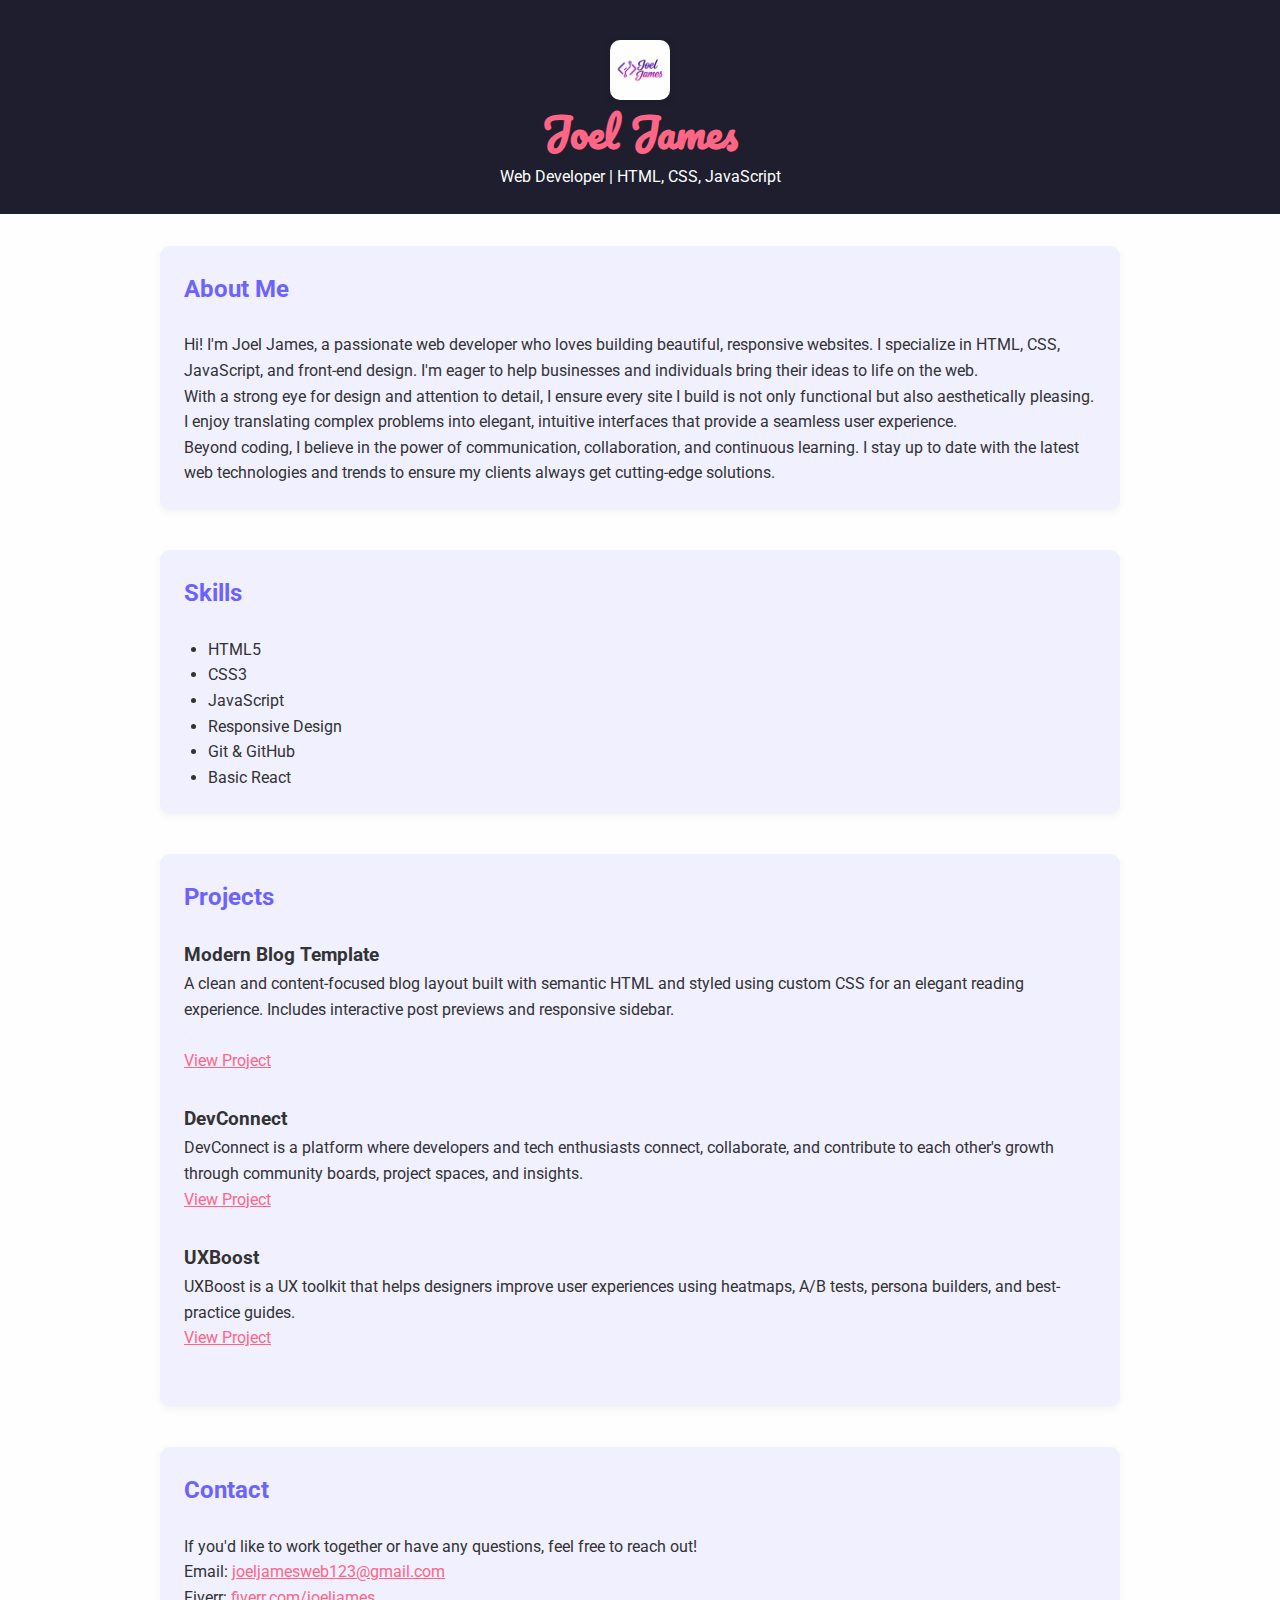
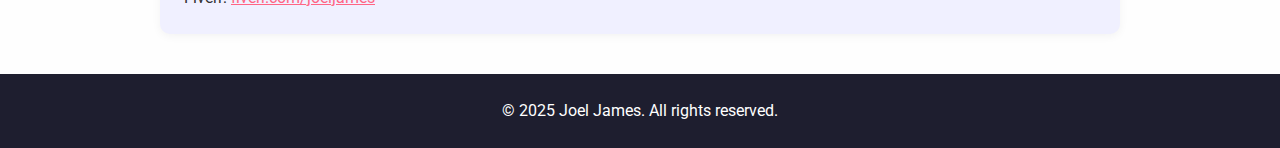
<file: index.html>
<!DOCTYPE html>
<html lang="en">
<head>
  <meta charset="UTF-8" />
  <meta name="viewport" content="width=device-width, initial-scale=1" />
  <title>Joel James | Web Developer</title>
  <link rel="stylesheet" href="css/style.css" />
</head>
<body>
  <header>
    <img src="images/logo.png" alt="Joel James Logo" style="height:60px; vertical-align:middle;">
    <h1>Joel James</h1>
    <p>Web Developer | HTML, CSS, JavaScript</p>
  </header>

  <div class="container">
    <section id="about">
      <h2>About Me</h2>
      <p>Hi! I'm Joel James, a passionate web developer who loves building beautiful, responsive websites. I specialize in HTML, CSS, JavaScript, and front-end design. I'm eager to help businesses and individuals bring their ideas to life on the web.</p>
      <p>With a strong eye for design and attention to detail, I ensure every site I build is not only functional but also aesthetically pleasing. I enjoy translating complex problems into elegant, intuitive interfaces that provide a seamless user experience.</p>
      <p>Beyond coding, I believe in the power of communication, collaboration, and continuous learning. I stay up to date with the latest web technologies and trends to ensure my clients always get cutting-edge solutions.</p>
    </section>

    <section id="skills">
      <h2>Skills</h2>
      <ul>
        <li>HTML5</li>
        <li>CSS3</li>
        <li>JavaScript</li>
        <li>Responsive Design</li>
        <li>Git & GitHub</li>
        <li>Basic React</li>
      </ul>
    </section>

    <section id="projects">
      <h2>Projects</h2>
      
      
<div class="project">
        <h3>Modern Blog Template</h3>
        <p>A clean and content-focused blog layout built with semantic HTML and styled using custom CSS for an elegant reading experience. Includes interactive post previews and responsive sidebar.</p>
        <img src="images/project2.jpg" alt="Modern Blog Template" />
        <p><a href="modernBlog/logo1.html" target="_blank">View Project</a></p>
      </div>
<div class="project">
  <h3>DevConnect</h3>
  <p>DevConnect is a platform where developers and tech enthusiasts connect, collaborate, and contribute to each other's growth through community boards, project spaces, and insights.</p>
  <p><a href="devconnect/index.html" target="_blank">View Project</a></p>
</div>
<div class="project">
  <h3>UXBoost</h3>
  <p>UXBoost is a UX toolkit that helps designers improve user experiences using heatmaps, A/B tests, persona builders, and best-practice guides.</p>
  <p><a href="uxboost/index.html" target="_blank">View Project</a></p>
</div>

      
    </section>

    <section id="contact">
      <h2>Contact</h2>
      <p>If you'd like to work together or have any questions, feel free to reach out!</p>
      <p>Email: <a href="mailto:joeljamesweb123@gmail.com">joeljamesweb123@gmail.com</a></p>
      <p>Fiverr: <a href="#">fiverr.com/joeljames</a></p>
    </section>
  </div>

  <footer>
    <p>&copy; 2025 Joel James. All rights reserved.</p>
  </footer>
</body>
</html>
</file>
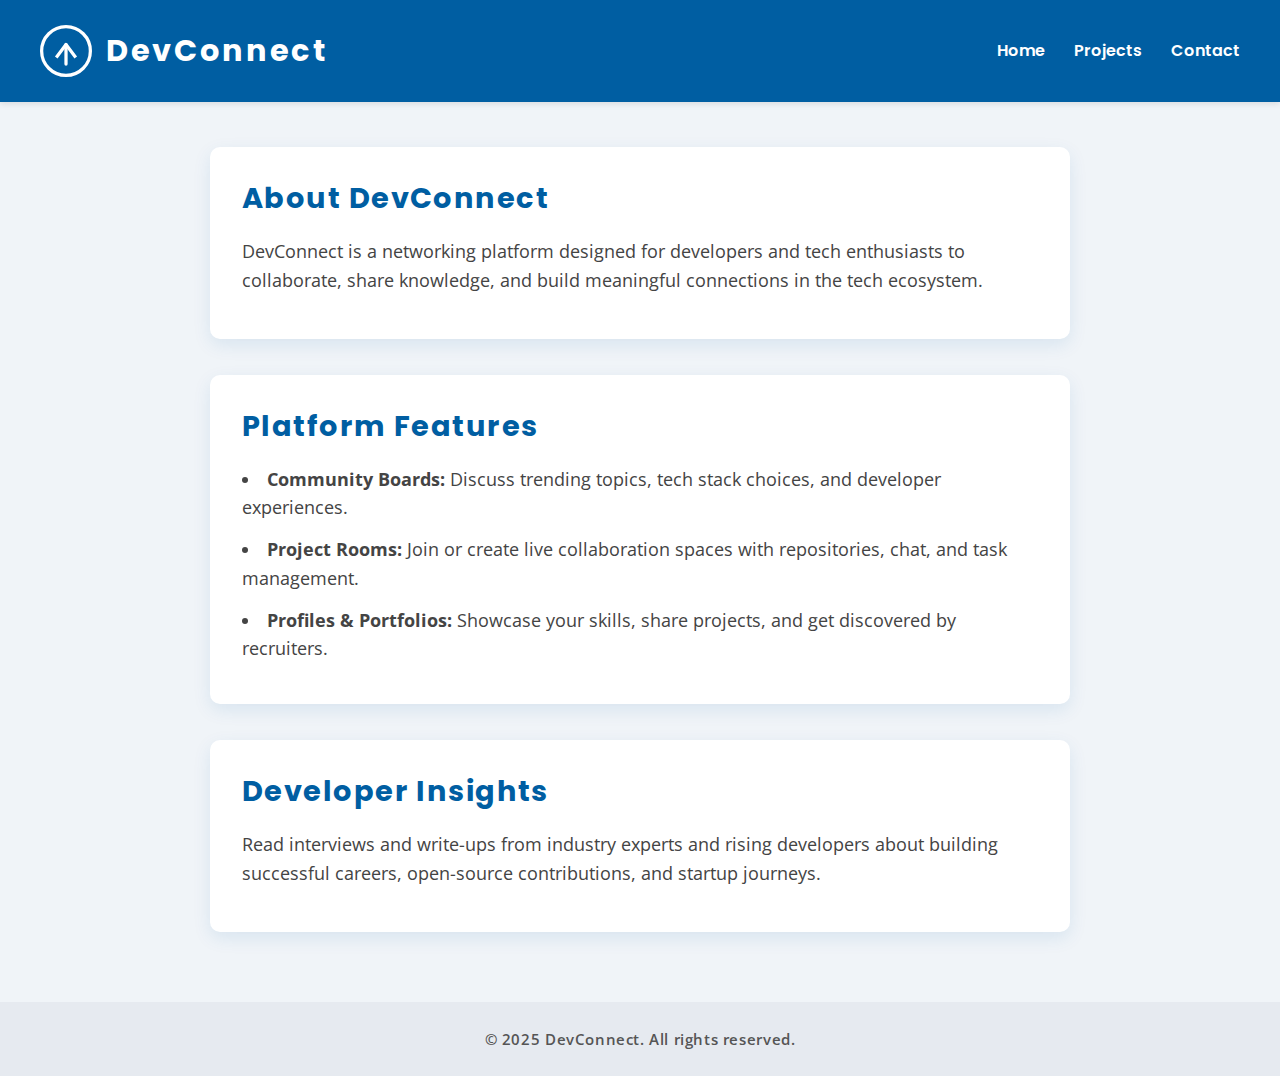
<file: devconnect/index.html>
<!DOCTYPE html>
<html lang="en">
<head>
  <meta charset="UTF-8" />
  <meta name="viewport" content="width=device-width, initial-scale=1" />
  <title>DevConnect</title>

  <!-- Google Fonts -->
  <link href="https://fonts.googleapis.com/css2?family=Open+Sans&family=Poppins:wght@600;700&display=swap" rel="stylesheet" />

  <style>
    /* Reset */
    * {
      box-sizing: border-box;
    }
    body {
      font-family: 'Open Sans', Arial, sans-serif;
      background-color: #f0f4f8;
      color: #333;
      margin: 0;
      line-height: 1.6;
      -webkit-font-smoothing: antialiased;
      -moz-osx-font-smoothing: grayscale;
    }
    header {
      background-color: #005ea2;
      color: white;
      padding: 25px 40px;
      display: flex;
      justify-content: space-between;
      align-items: center;
      flex-wrap: wrap;
      box-shadow: 0 2px 6px rgba(0,0,0,0.1);
    }
    .logo-container {
      display: flex;
      align-items: center;
      gap: 14px;
    }
    .logo-container svg {
      width: 52px;
      height: 52px;
      fill: none;
      stroke: white;
      stroke-width: 4;
    }
    .logo-container h1 {
      font-family: 'Poppins', sans-serif;
      font-weight: 700;
      font-size: 1.9rem;
      margin: 0;
      letter-spacing: 0.1em;
      user-select: none;
    }
    nav {
      font-weight: 600;
      font-family: 'Poppins', sans-serif;
      font-size: 1rem;
    }
    nav a {
      color: white;
      text-decoration: none;
      margin-left: 25px;
      padding: 6px 0;
      position: relative;
      transition: color 0.3s ease;
    }
    nav a:first-child {
      margin-left: 0;
    }
    nav a::after {
      content: '';
      position: absolute;
      left: 0;
      bottom: -5px;
      width: 100%;
      height: 2px;
      background-color: transparent;
      transition: background-color 0.3s ease;
      border-radius: 1px;
    }
    nav a:hover,
    nav a:focus {
      color: #ffdd57;
    }
    nav a:hover::after,
    nav a:focus::after {
      background-color: #ffdd57;
    }

    main.container {
      max-width: 900px;
      margin: 45px auto 70px;
      padding: 0 20px;
    }
    section {
      background: white;
      border-radius: 10px;
      padding: 28px 32px;
      box-shadow: 0 6px 18px rgba(0, 94, 162, 0.1);
      margin-bottom: 36px;
      transition: box-shadow 0.3s ease;
    }
    section:hover {
      box-shadow: 0 8px 22px rgba(0, 94, 162, 0.18);
    }
    h2 {
      font-family: 'Poppins', sans-serif;
      color: #005ea2;
      font-weight: 700;
      margin-top: 0;
      margin-bottom: 16px;
      font-size: 1.8rem;
      letter-spacing: 0.05em;
    }
    ul {
      list-style: inside disc;
      padding-left: 0;
      margin: 0;
      color: #444;
      font-size: 1.1rem;
    }
    ul li {
      margin-bottom: 14px;
    }
    p {
      font-size: 1.1rem;
      color: #444;
      line-height: 1.65;
      margin-top: 0;
      margin-bottom: 16px;
    }
    footer {
      text-align: center;
      padding: 25px 15px;
      background-color: #e6eaf0;
      color: #555;
      font-size: 0.95rem;
      font-weight: 600;
      user-select: none;
      letter-spacing: 0.04em;
    }
    @media (max-width: 600px) {
      header {
        justify-content: center;
      }
      nav {
        margin-top: 12px;
        width: 100%;
        text-align: center;
      }
      nav a {
        margin: 0 12px;
      }
      main.container {
        margin: 30px 15px 50px;
        padding: 0 10px;
      }
      section {
        padding: 20px 22px;
        margin-bottom: 28px;
      }
      h2 {
        font-size: 1.5rem;
      }
      p, ul {
        font-size: 1rem;
      }
    }
  </style>
</head>
<body>
  <header>
    <div class="logo-container">
      <svg viewBox="0 0 64 64" aria-label="DevConnect Logo" role="img" xmlns="http://www.w3.org/2000/svg" >
        <circle cx="32" cy="32" r="30" />
        <path d="M20 40 L32 24 L44 40" stroke="white" stroke-width="4" stroke-linejoin="round" fill="none"/>
        <line x1="32" y1="24" x2="32" y2="48" stroke="white" stroke-width="4" stroke-linecap="round"/>
      </svg>
      <h1>DevConnect</h1>
    </div>
    <nav>
      <a href="../index.html">Home</a>
      <a href="../projects.html">Projects</a>
      <a href="../contact.html">Contact</a>
    </nav>
  </header>

  <main class="container">
    <section id="overview">
      <h2>About DevConnect</h2>
      <p>DevConnect is a networking platform designed for developers and tech enthusiasts to collaborate, share knowledge, and build meaningful connections in the tech ecosystem.</p>
    </section>

    <section id="features">
      <h2>Platform Features</h2>
      <ul>
        <li><strong>Community Boards:</strong> Discuss trending topics, tech stack choices, and developer experiences.</li>
        <li><strong>Project Rooms:</strong> Join or create live collaboration spaces with repositories, chat, and task management.</li>
        <li><strong>Profiles & Portfolios:</strong> Showcase your skills, share projects, and get discovered by recruiters.</li>
      </ul>
    </section>

    <section id="insights">
      <h2>Developer Insights</h2>
      <p>Read interviews and write-ups from industry experts and rising developers about building successful careers, open-source contributions, and startup journeys.</p>
    </section>
  </main>

  <footer>
    &copy; 2025 DevConnect. All rights reserved.
  </footer>
</body>
</html>
</file>
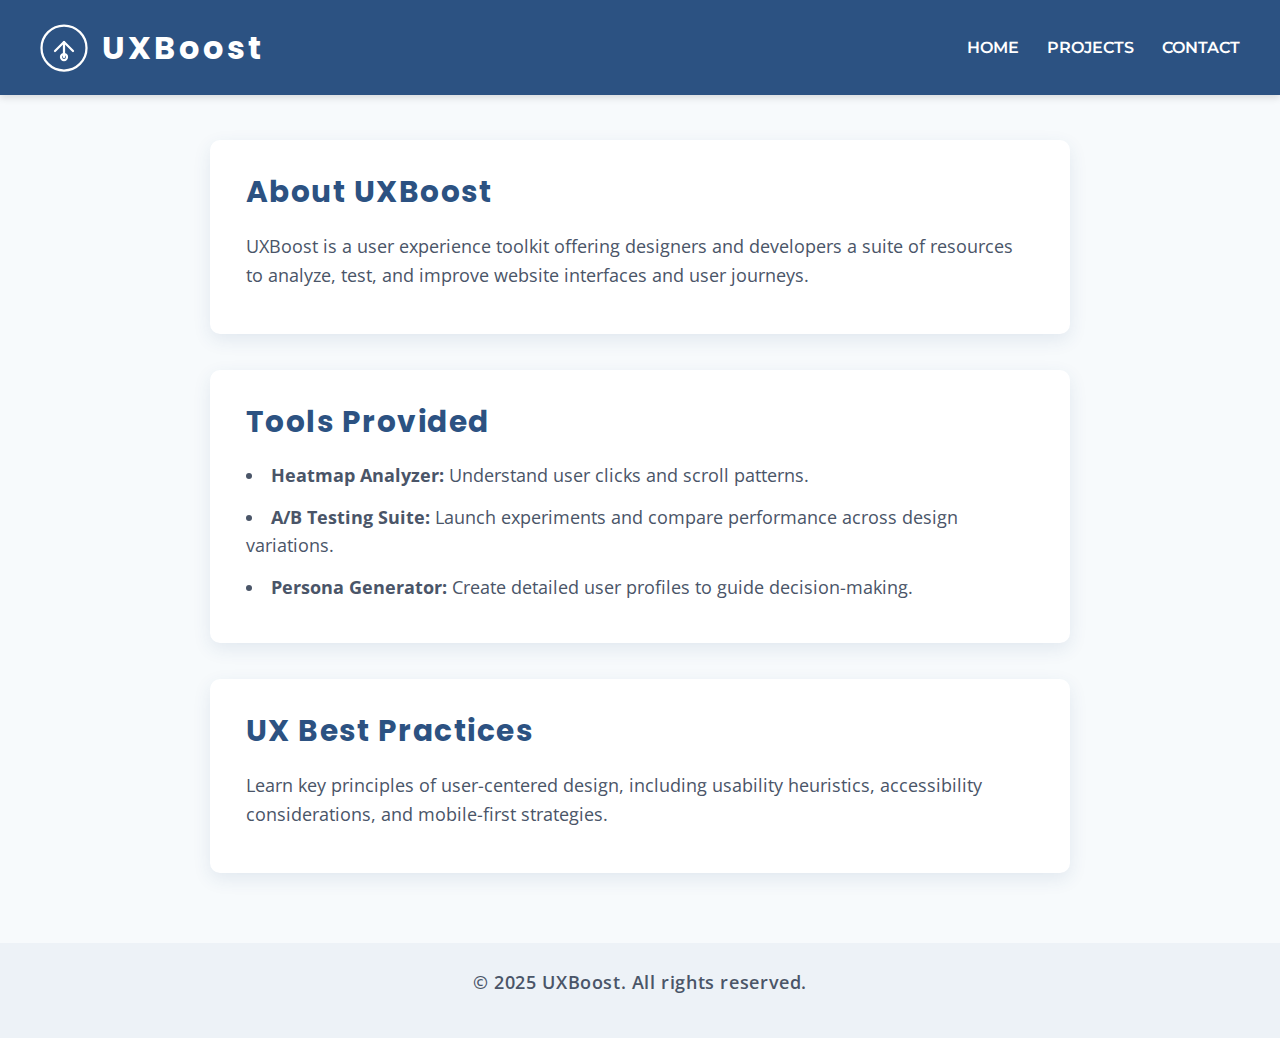
<file: uxboost/index.html>
<!DOCTYPE html>
<html lang="en">
<head>
  <meta charset="UTF-8" />
  <meta name="viewport" content="width=device-width, initial-scale=1" />
  <title>UXBoost</title>

  <!-- Google Fonts -->
  <link href="https://fonts.googleapis.com/css2?family=Montserrat:wght@600&family=Open+Sans&family=Poppins:wght@600;700&display=swap" rel="stylesheet" />

  <style>
    /* Reset */
    * {
      box-sizing: border-box;
    }
    body {
      font-family: 'Open Sans', Arial, sans-serif;
      background-color: #f7fafc;
      color: #2d3748;
      margin: 0;
      line-height: 1.6;
      -webkit-font-smoothing: antialiased;
      -moz-osx-font-smoothing: grayscale;
    }
    header {
      background-color: #2c5282;
      color: white;
      padding: 22px 40px;
      display: flex;
      justify-content: space-between;
      align-items: center;
      flex-wrap: wrap;
      box-shadow: 0 3px 7px rgba(0,0,0,0.12);
    }
    .logo-container {
      display: flex;
      align-items: center;
      gap: 14px;
    }
    .logo-container svg {
      width: 48px;
      height: 48px;
      fill: none;
      stroke: white;
      stroke-width: 3;
      stroke-linejoin: round;
      stroke-linecap: round;
    }
    header h1 {
      font-family: 'Poppins', sans-serif;
      font-weight: 700;
      font-size: 2rem;
      margin: 0;
      letter-spacing: 0.1em;
      user-select: none;
    }
    nav {
      font-family: 'Montserrat', sans-serif;
      font-weight: 600;
      font-size: 1rem;
      text-transform: uppercase;
    }
    nav a {
      color: white;
      text-decoration: none;
      margin-left: 24px;
      padding: 6px 0;
      position: relative;
      transition: color 0.3s ease;
    }
    nav a:first-child {
      margin-left: 0;
    }
    nav a::after {
      content: '';
      position: absolute;
      left: 0;
      bottom: -5px;
      width: 100%;
      height: 2px;
      background-color: transparent;
      transition: background-color 0.3s ease;
      border-radius: 1px;
    }
    nav a:hover,
    nav a:focus {
      color: #f6ad55;
    }
    nav a:hover::after,
    nav a:focus::after {
      background-color: #f6ad55;
    }

    main.container {
      max-width: 900px;
      margin: 45px auto 70px;
      padding: 0 20px;
    }
    section {
      background: white;
      border-radius: 10px;
      padding: 28px 36px;
      box-shadow: 0 6px 18px rgba(44, 82, 130, 0.1);
      margin-bottom: 36px;
      transition: box-shadow 0.3s ease;
    }
    section:hover {
      box-shadow: 0 8px 22px rgba(44, 82, 130, 0.18);
    }
    h2 {
      font-family: 'Poppins', sans-serif;
      color: #2c5282;
      font-weight: 700;
      margin-top: 0;
      margin-bottom: 16px;
      font-size: 1.85rem;
      letter-spacing: 0.05em;
    }
    ul {
      list-style: inside disc;
      padding-left: 0;
      margin: 0;
      color: #4a5568;
      font-family: 'Open Sans', sans-serif;
      font-size: 1.1rem;
    }
    ul li {
      margin-bottom: 14px;
    }
    p {
      font-family: 'Open Sans', sans-serif;
      font-size: 1.1rem;
      color: #4a5568;
      line-height: 1.65;
      margin-top: 0;
      margin-bottom: 16px;
    }
    footer {
      text-align: center;
      padding: 25px 15px;
      background-color: #edf2f7;
      color: #718096;
      font-family: 'Montserrat', sans-serif;
      font-size: 0.95rem;
      font-weight: 600;
      user-select: none;
      letter-spacing: 0.04em;
    }
    @media (max-width: 600px) {
      header {
        justify-content: center;
      }
      nav {
        margin-top: 12px;
        width: 100%;
        text-align: center;
      }
      nav a {
        margin: 0 12px;
      }
      main.container {
        margin: 30px 15px 50px;
        padding: 0 10px;
      }
      section {
        padding: 20px 22px;
        margin-bottom: 28px;
      }
      h2 {
        font-size: 1.5rem;
      }
      p, ul {
        font-size: 1rem;
      }
    }
  </style>
</head>
<body>
  <header>
    <div class="logo-container" aria-label="UXBoost Logo" role="img">
      <svg viewBox="0 0 64 64" xmlns="http://www.w3.org/2000/svg" aria-hidden="true" focusable="false">
        <circle cx="32" cy="32" r="30" />
        <path d="M20 36 L32 24 L44 36" />
        <path d="M32 24 L32 44" />
        <circle cx="32" cy="44" r="4" />
      </svg>
      <h1>UXBoost</h1>
    </div>
    <nav>
      <a href="../index.html">Home</a>
      <a href="../projects.html">Projects</a>
      <a href="../contact.html">Contact</a>
    </nav>
  </header>

  <main class="container">
    <section id="overview">
      <h2>About UXBoost</h2>
      <p>UXBoost is a user experience toolkit offering designers and developers a suite of resources to analyze, test, and improve website interfaces and user journeys.</p>
    </section>

    <section id="tools">
      <h2>Tools Provided</h2>
      <ul>
        <li><strong>Heatmap Analyzer:</strong> Understand user clicks and scroll patterns.</li>
        <li><strong>A/B Testing Suite:</strong> Launch experiments and compare performance across design variations.</li>
        <li><strong>Persona Generator:</strong> Create detailed user profiles to guide decision-making.</li>
      </ul>
    </section>

    <section id="guide">
      <h2>UX Best Practices</h2>
      <p>Learn key principles of user-centered design, including usability heuristics, accessibility considerations, and mobile-first strategies.</p>
    </section>
  </main>

  <footer>
    <p>&copy; 2025 UXBoost. All rights reserved.</p>
  </footer>
</body>
</html>
</file>
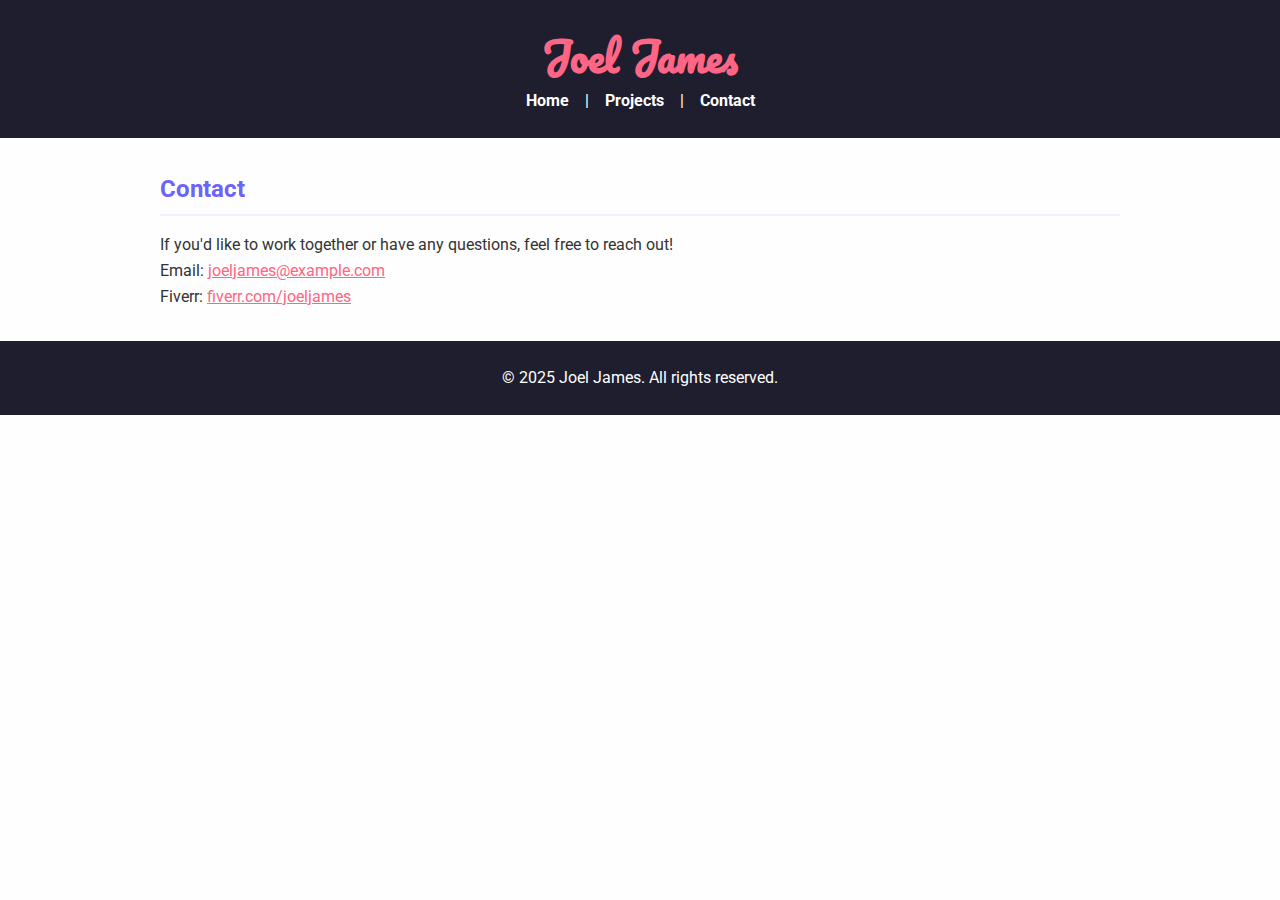
<file: contact.html>
<!DOCTYPE html>
<html lang="en">
<head>
  <meta charset="UTF-8" />
  <meta name="viewport" content="width=device-width, initial-scale=1.0" />
  <title>Contact - Joel James</title>
  <link rel="stylesheet" href="css/style.css" />
</head>
<body>
  <header>
    <h1>Joel James</h1>
    <nav>
      <a href="index.html">Home</a> |
      <a href="projects.html">Projects</a> |
      <a href="contact.html">Contact</a>
    </nav>
  </header>

  <div class="container">
    <h2>Contact</h2>
    <p>If you'd like to work together or have any questions, feel free to reach out!</p>
    <p>Email: <a href="mailto:joeljames@example.com">joeljames@example.com</a></p>
    <p>Fiverr: <a href="#">fiverr.com/joeljames</a></p>
  </div>

  <footer>
    <p>&copy; 2025 Joel James. All rights reserved.</p>
  </footer>
</body>
</html>
</file>
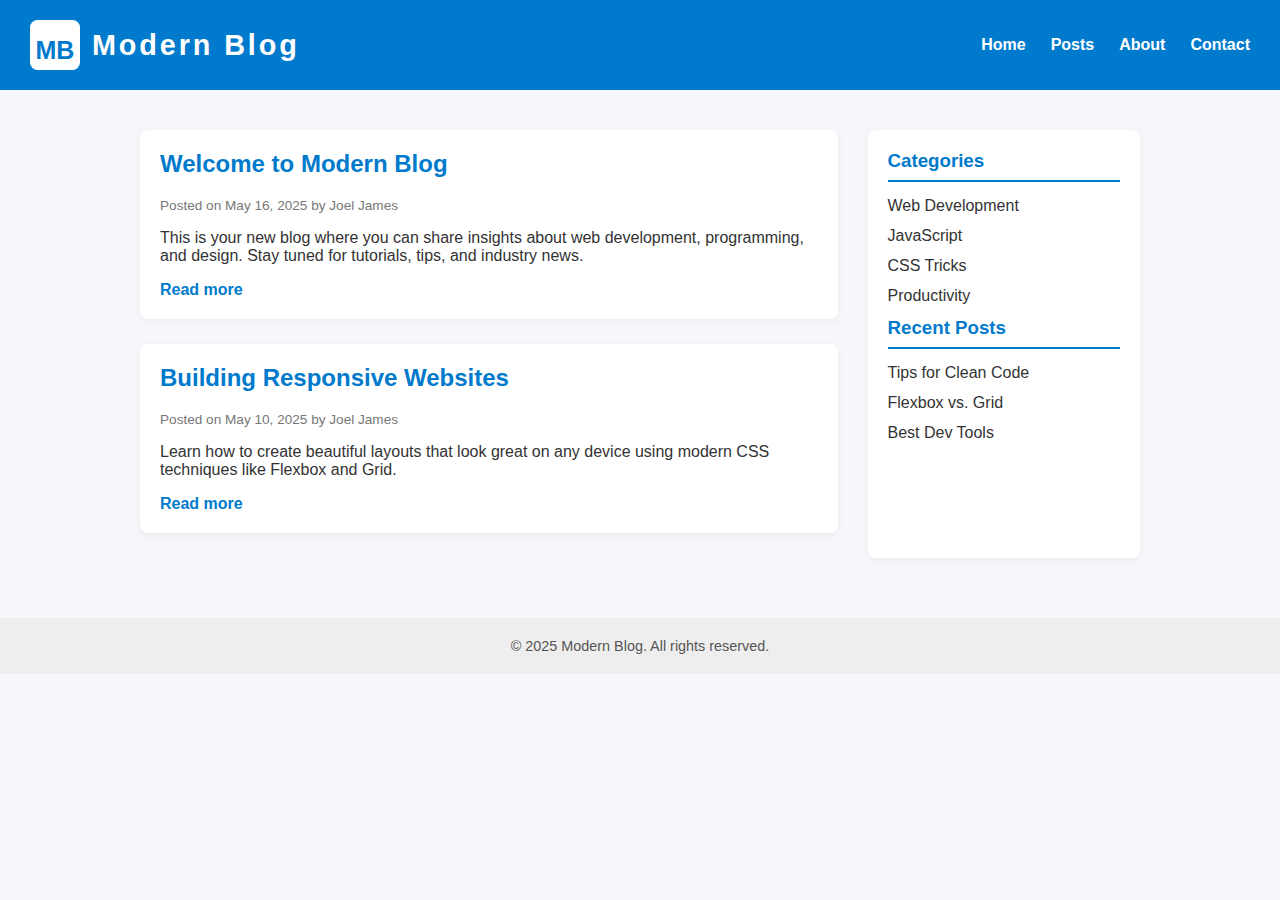
<file: modernBlog/logo1.html>
<!DOCTYPE html>
<html lang="en">
<head>
  <meta charset="UTF-8" />
  <meta name="viewport" content="width=device-width, initial-scale=1" />
  <title>Modern Blog</title>
  <style>
    body {
      font-family: 'Segoe UI', Tahoma, Geneva, Verdana, sans-serif;
      margin: 0;
      padding: 0;
      background-color: #f5f7fa;
      color: #333;
    }
    header.site-header {
      background-color: #007acc;
      color: white;
      padding: 20px 30px;
      display: flex;
      align-items: center;
      justify-content: space-between;
      flex-wrap: wrap;
    }
    .logo {
      display: flex;
      align-items: center;
      gap: 12px;
    }
    .logo svg {
      width: 50px;
      height: 50px;
      fill: white;
    }
    .logo h1 {
      margin: 0;
      font-weight: 700;
      font-size: 1.8rem;
      letter-spacing: 0.1em;
    }
    nav ul {
      list-style: none;
      display: flex;
      gap: 25px;
      margin: 0;
      padding: 0;
    }
    nav ul li a {
      color: white;
      text-decoration: none;
      font-weight: 600;
      font-size: 1rem;
      transition: color 0.3s ease;
    }
    nav ul li a:hover {
      color: #ffdd57;
    }
    .container {
      max-width: 1000px;
      margin: 40px auto;
      padding: 0 20px;
      display: flex;
      gap: 30px;
    }
    main.posts {
      flex: 3;
    }
    article.post {
      background: white;
      padding: 20px;
      margin-bottom: 25px;
      border-radius: 8px;
      box-shadow: 0 2px 8px rgba(0,0,0,0.05);
    }
    article.post h2 {
      margin-top: 0;
      color: #007acc;
    }
    article.post p.meta {
      font-size: 0.85rem;
      color: #777;
      margin-bottom: 12px;
    }
    article.post a.read-more {
      color: #007acc;
      text-decoration: none;
      font-weight: 600;
    }
    article.post a.read-more:hover {
      text-decoration: underline;
    }
    aside.sidebar {
      flex: 1;
      background: white;
      padding: 20px;
      border-radius: 8px;
      box-shadow: 0 2px 8px rgba(0,0,0,0.05);
    }
    aside.sidebar h3 {
      margin-top: 0;
      border-bottom: 2px solid #007acc;
      padding-bottom: 8px;
      margin-bottom: 15px;
      color: #007acc;
    }
    aside.sidebar ul {
      list-style: none;
      padding-left: 0;
      margin: 0;
    }
    aside.sidebar ul li {
      margin-bottom: 12px;
    }
    aside.sidebar ul li a {
      color: #333;
      text-decoration: none;
    }
    aside.sidebar ul li a:hover {
      text-decoration: underline;
    }
    footer.site-footer {
      text-align: center;
      padding: 20px;
      background-color: #eee;
      margin-top: 60px;
      color: #555;
      font-size: 0.9rem;
    }
  </style>
</head>
<body>
  <header class="site-header">
    <div class="logo">
      <svg viewBox="0 0 100 100" xmlns="http://www.w3.org/2000/svg" aria-label="Modern Blog Logo">
        <rect width="100" height="100" rx="15" ry="15" />
        <text x="50%" y="60%" text-anchor="middle" font-family="Segoe UI, sans-serif" font-weight="700" font-size="50" fill="#007acc" dy=".35em">MB</text>
      </svg>
      <h1>Modern Blog</h1>
    </div>
    <nav>
      <ul>
        <li><a href="#">Home</a></li>
        <li><a href="#">Posts</a></li>
        <li><a href="#">About</a></li>
        <li><a href="#">Contact</a></li>
      </ul>
    </nav>
  </header>

  <div class="container">
    <main class="posts">
      <article class="post">
        <h2>Welcome to Modern Blog</h2>
        <p class="meta">Posted on May 16, 2025 by Joel James</p>
        <p>This is your new blog where you can share insights about web development, programming, and design. Stay tuned for tutorials, tips, and industry news.</p>
        <a href="#" class="read-more">Read more</a>
      </article>
      <article class="post">
        <h2>Building Responsive Websites</h2>
        <p class="meta">Posted on May 10, 2025 by Joel James</p>
        <p>Learn how to create beautiful layouts that look great on any device using modern CSS techniques like Flexbox and Grid.</p>
        <a href="#" class="read-more">Read more</a>
      </article>
    </main>

    <aside class="sidebar">
      <h3>Categories</h3>
      <ul>
        <li><a href="#">Web Development</a></li>
        <li><a href="#">JavaScript</a></li>
        <li><a href="#">CSS Tricks</a></li>
        <li><a href="#">Productivity</a></li>
      </ul>

      <h3>Recent Posts</h3>
      <ul>
        <li><a href="#">Tips for Clean Code</a></li>
        <li><a href="#">Flexbox vs. Grid</a></li>
        <li><a href="#">Best Dev Tools</a></li>
      </ul>
    </aside>
  </div>

  <footer class="site-footer">
    &copy; 2025 Modern Blog. All rights reserved.
  </footer>
</body>
</html>
</file>
<file: css/style.css>
/* style.css - Creative Theme for Portfolio and NovaPixel */
@import url('https://fonts.googleapis.com/css2?family=Roboto:wght@400;700&family=Pacifico&display=swap');

:root {
  --primary-color: #6c63ff;
  --secondary-color: #ff6584;
  --background-color: #fefefe;
  --text-color: #333;
  --header-color: #1e1e2f;
  --highlight-color: #f0f0ff;
}

* {
  box-sizing: border-box;
  margin: 0;
  padding: 0;
}

body {
  font-family: 'Roboto', sans-serif;
  background-color: var(--background-color);
  color: var(--text-color);
  line-height: 1.6;
}

header, footer {
  background-color: var(--header-color);
  color: white;
  text-align: center;
  padding: 1.5rem 1rem;
}

header h1 {
  font-family: 'Pacifico', cursive;
  font-size: 2.5rem;
  color: var(--secondary-color);
}

nav a {
  color: white;
  margin: 0 12px;
  text-decoration: none;
  font-weight: bold;
  transition: color 0.3s ease;
}

nav a:hover {
  color: var(--primary-color);
}

.container {
  max-width: 1000px;
  margin: 2rem auto;
  padding: 0 20px;
}

h2 {
  color: var(--primary-color);
  margin-bottom: 1rem;
  border-bottom: 2px solid var(--highlight-color);
  padding-bottom: 0.4rem;
}

section {
  margin-bottom: 2.5rem;
  background-color: var(--highlight-color);
  padding: 1.5rem;
  border-radius: 10px;
  box-shadow: 0 2px 10px rgba(0,0,0,0.05);
}

ul {
  padding-left: 1.5rem;
}

img {
  max-width: 100%;
  margin-top: 1rem;
  border-radius: 10px;
  box-shadow: 0 2px 8px rgba(0,0,0,0.1);
}

.project {
  margin-bottom: 2rem;
}

a {
  color: var(--secondary-color);
}

a:hover {
  color: var(--primary-color);
}
</file>
